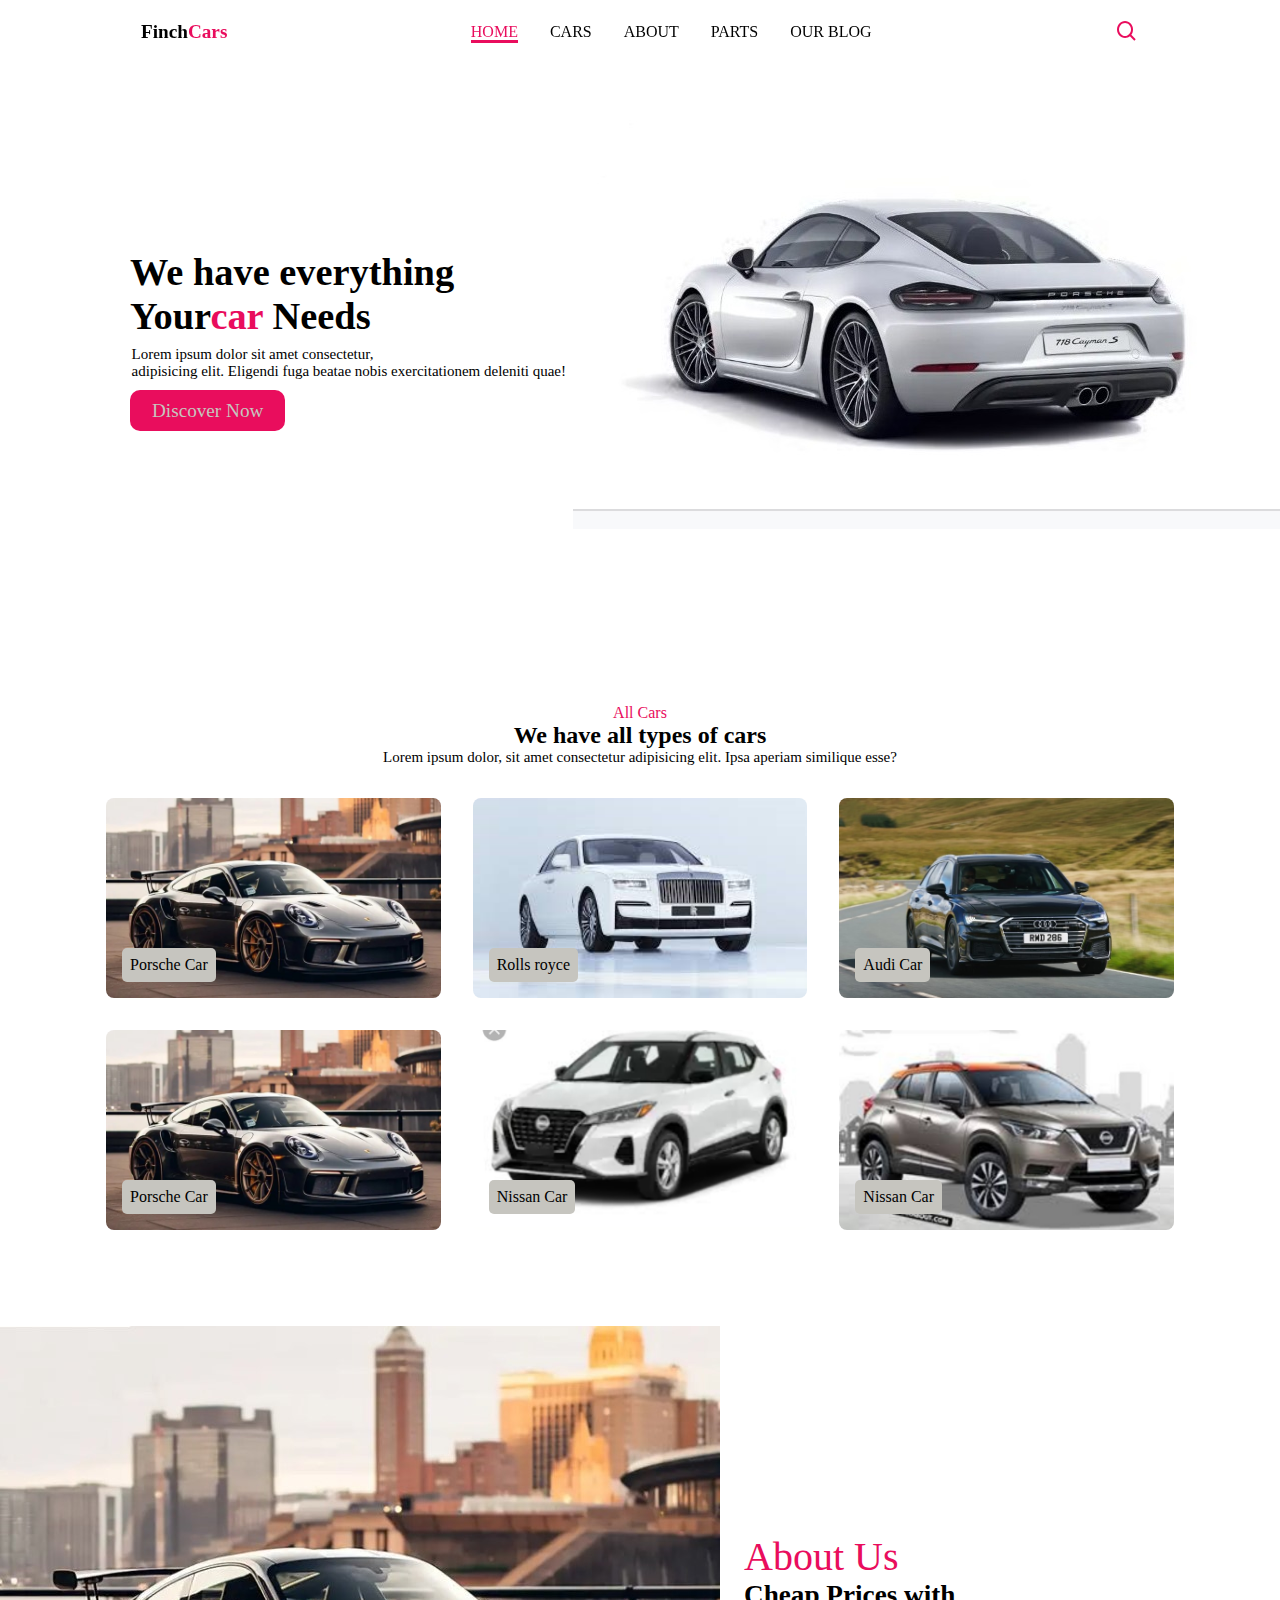
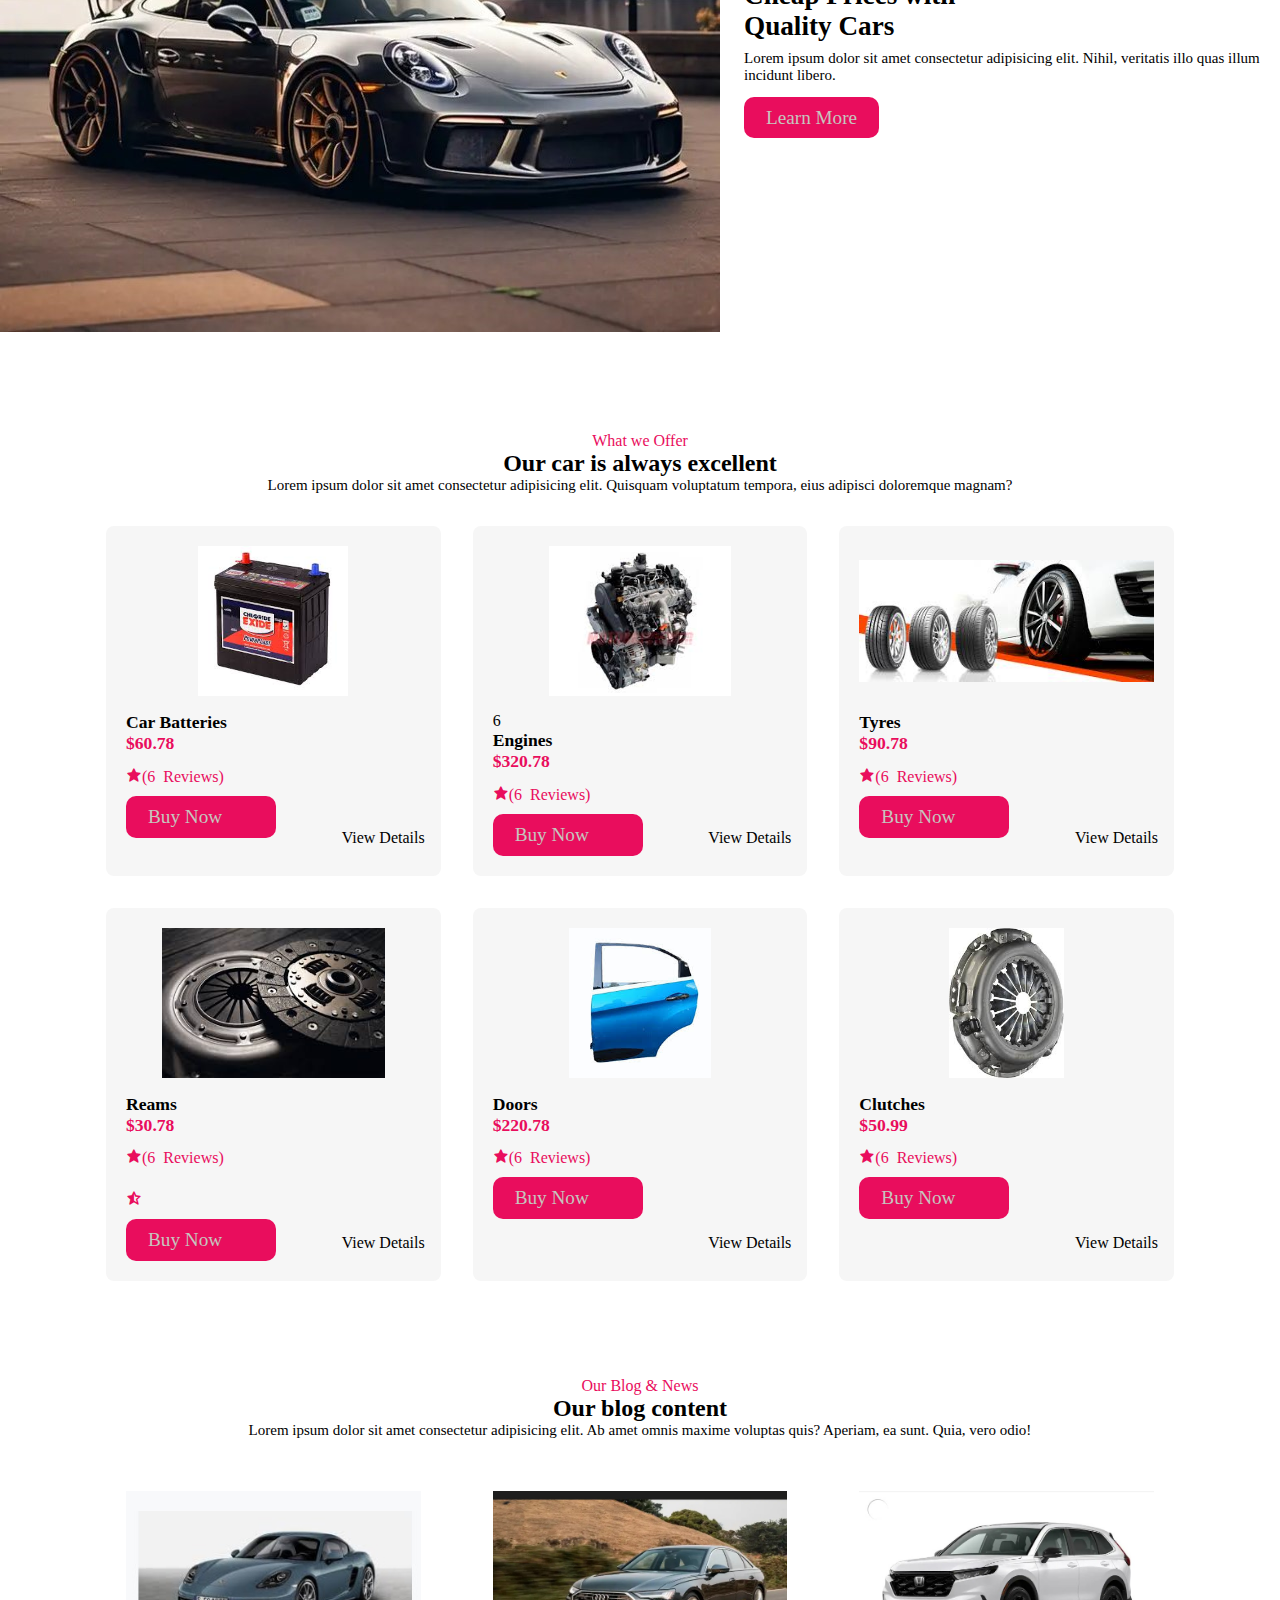
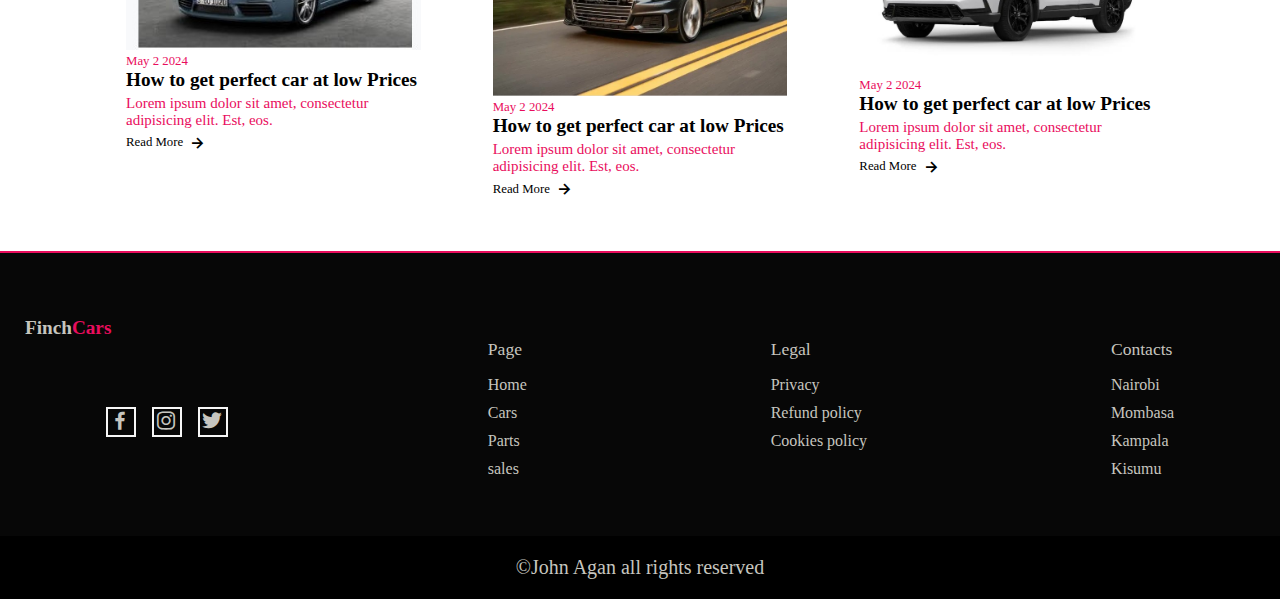
<file: agan jones/projects/car dealer website/car.html>
<!DOCTYPE html>
<html lang="en">
<head>
    <meta charset="UTF-8">
    <meta name="viewport" content="width=device-width, initial-scale=1.0">
    <title>Car Website</title>
    <!--link to css-->
    <link rel="stylesheet" href="car.css">

    <!---box icons-->
    <link href='https://unpkg.com/boxicons@2.1.4/css/boxicons.min.css' rel='stylesheet'>
</head>
<body>
 <!---Navbar-->   
  <header>
    <!--nav-container-->
    <div class="nav  container"> 
        <!--menu Icon-->
        <i class='bx bx-menu' id="menu-icon">1</i>
        <!--logo-->
        <a href="#" class="logo">Finch<span>Cars</span></a>
        <!--NavList-->
        <ul class="navbar">
            <li><a href="#home" class="active">Home</a></li>
            <li><a href="#cars">Cars</a></li>
            <li><a href="#about">About</a></li>

            <li><a href="#parts">Parts</a></li>
            <li><a href="#blog">Our Blog</a></li>
        </ul>
        <!--search icon-->
        <i class='bx bx-search' id="search-icon"></i>
        <!--serach-box-->
        <div class="search-box container">
            <input type="search" name="" id="" placeholder="search here...">
        </div>
    </div>
  </header>
<!--home section design-->
<section class="home" id="home">
    <div class="home-text">
        <h1>We have everything <br>Your<span>car </span> Needs</h1>
        <p>Lorem ipsum dolor sit amet consectetur,<br> adipisicing elit. Eligendi fuga beatae nobis exercitationem deleniti quae!</p>
    <!--home-button--> 
    <a href="#" class="btn">Discover Now</a>
    </div>
</section>
<!--Car section-->
<section class="cars" id="cars">
    <div class="heading">
        <span>All Cars </span>
<h2>We have all types of cars</h2>
<p>Lorem ipsum dolor, sit amet consectetur adipisicing elit. Ipsa aperiam similique esse?</p>
    </div>
    <!--cars container-->
    <div class="cars-container container">
        <!--box 1-->
        <div class="box">
            <img src="images/porsche.jpg" alt="">
            <h2>Porsche Car</h2>
        </div>
        <!--box 2-->
        <div class="box">
            <img src="images draft/rollsroyce.jpeg" alt="">
            <h2>Rolls royce</h2>
        </div>
        <!--box 3-->
        <div class="box">
            <img src="images/audi2.jpg" alt="">
            <h2>Audi Car</h2>
        </div>
        <!--box 4-->
        <div class="box">
            <img src="images/porsche.jpg" alt="">
            <h2>Porsche Car</h2>
        </div>
        <!--box 5-->
        <div class="box">
            <img src="images/nissan.jpg" alt="">
            <h2>Nissan Car</h2>
        </div>
        <!--box 6-->
        <div class="box">
            <img src="images/nissan2.jpg" alt="">
            <h2>Nissan Car</h2>
        </div>
    </div>
</section>
<!--About section-->
<section class="about containter" id="about">
    <div class="about-image">
        <img src="images/porsche.jpg" alt="">
    </div>
   
    <div class="about-text">
        <span>About Us</span>
        <h2>Cheap Prices with <br>Quality Cars</h2>
        <p>Lorem ipsum dolor sit amet consectetur adipisicing elit. Nihil, veritatis illo quas illum incidunt libero.</p>
        <!--about button-->
        <a href="#" class="btn">Learn More</a>

    </div>
</section>
<!--parts section-->
<section class="parts" id="parts">
    <div class="heading">
        <span>What we Offer</span>
        <h2>Our car is always excellent</h2> 
        <p>Lorem ipsum dolor sit amet consectetur adipisicing elit. Quisquam voluptatum tempora, eius adipisci doloremque magnam?</p>
    </div>
    <!--parts container-->
<div class="parts-conatainer container">
    <!--box 1-->
    <div class="box">
        <img src="parts/car battery.jpg" alt="">
        <h3>Car Batteries</h3>
        <span>$60.78</span>
        <i class='bx bxs-star'>(6 Reviews)</i>
        <a href="#" class="btn">Buy Now</a>
        <a href="#" class="details">View Details</a>
    </div>
    <!--box 2-->
    <div class="box">
        <img src="parts/engine.jpg" alt="">
        6<h3>Engines</h3>
        <span>$320.78</span>
        <i class='bx bxs-star'>(6 Reviews)</i>
        <a href="#" class="btn">Buy Now</a>
        <a href="#" class="details">View Details</a>
    </div>
    <!--box 3-->
    <div class="box">
        <img src="parts/car tyres.jpg" alt="">
        <h3>Tyres</h3>
        <span>$90.78</span>
        <i class='bx bxs-star'>(6 Reviews)</i>
        <a href="#" class="btn">Buy Now</a>
        <a href="#" class="details">View Details</a>
    </div>
    <!--box 4-->
    <div class="box">
        <img src="parts/download-4.jpg" alt="">
        <h3>Reams</h3>
        <span>$30.78</span>
        <i class='bx bxs-star'>(6 Reviews)</i>
        <i class='bx bxs-star-half'></i>
        <a href="#" class="btn">Buy Now</a>
        <a href="#" class="details">View Details</a>
    </div>
    <!--box 5-->
    <div class="box">
        <img src="parts/car door.jpg" alt="">
        <h3>Doors</h3>
        <span>$220.78</span>
        <i class='bx bxs-star'>(6 Reviews)</i>
        <a href="#" class="btn">Buy Now</a>
        <a href="#" class="details">View Details</a>
    </div>
    <!--box 6-->
    <div class="box">
        <img src="parts/clutch.jpg" alt="">
        <h3>Clutches</h3>
        <span>$50.99</span>
        <i class='bx bxs-star'>(6 Reviews)</i>
        <a href="#" class="btn">Buy Now</a>
        <a href="#" class="details">View Details</a>
    </div>
</div>
</section>

<!--blog section-->
<section class="blog" id="blog">
    <div class="heading">
        <span>Our Blog & News</span>
        <h2>Our blog content</h2>
        <p>Lorem ipsum dolor sit amet consectetur adipisicing elit. Ab amet omnis maxime voluptas quis? Aperiam, ea sunt. Quia, vero odio!</p>
    </div>
    <!--blog container-->
    <div class="blog-container container">
        <!--box 1-->
<div class="box">
    <img src="images/porsche2.jpg" alt="">
    <span>May 2 2024</span>
    <h3>How to get perfect car at low Prices</h3>
    <p>Lorem ipsum dolor sit amet, consectetur adipisicing elit. Est, eos.</p>
    <a href="#" class="blog-btn">Read More<i class='bx bx-right-arrow-alt'></i></a>
</div>
<!--box 2-->
<div class="box">
    <img src="images/audi.jpg" alt="">
    <span>May 2 2024</span>
    <h3>How to get perfect car at low Prices</h3>
    <p>Lorem ipsum dolor sit amet, consectetur adipisicing elit. Est, eos.</p>
    <a href="#" class="blog-btn">Read More<i class='bx bx-right-arrow-alt'></i></a>
</div>
<!--box 3-->
<div class="box">
    <img src="images/parts/part1.jpg" alt="">
    <span>May 2 2024</span>
    <h3>How to get perfect car at low Prices</h3>
    <p>Lorem ipsum dolor sit amet, consectetur adipisicing elit. Est, eos.</p>
    <a href="#" class="blog-btn">Read More<i class='bx bx-right-arrow-alt'></i></a>
</div>
    </div>
</section>
<!--footer section-->
<section class="footer">
    <div class="foooter-logo">
        <a href="#" class="logo">Finch<span>Cars</span></a></div>
<div class="footer-container container">

<div class="social ">
<a href="#"><i class='bx bxl-facebook'></i></a>
<a href="#"><i class='bx bxl-instagram'></i></a>
<a href="#"><i class='bx bxl-twitter'></i></a>
</div>
        <div class="page footer-box">
            <h3>Page</h3>
    <a href="#">Home</a>
    <a href="#">Cars</a>
    <a href="#">Parts</a>
    <a href="#">sales</a>
        </div>
        <div class="legal footer-box">
            <h3>Legal</h3>
    <a href="#">Privacy </a>
    <a href="#">Refund policy</a>
    <a href="#">Cookies policy</a>
        </div>
        <div class="contacts footer-box">
            <h3>Contacts</h3>
    <p>Nairobi</p>
    <p>Mombasa</p>
    <p>Kampala</p>
    <p>Kisumu</p>
        </div>
</div>

    </section>
<div class="coyright">
    <p>&#169;John Agan all rights reserved</p>
</div>
<!--link js-->
<script src="car.js"></script>
</body>
</html>
</file>
<file: agan jones/projects/car dealer website/car.css>
/*google fonts*/

*{
    margin: 0;
    padding: 0;
    scroll-padding-top: 1rem;
    scroll-behavior: smooth;
    list-style: none;
    text-decoration: none;
    box-sizing: border-box;
}
/*variables*/
:root{
    --main-color:#e90d5d;
    --text-color:#000;
     --bg-color:#c6c5bf;
}


/* custom scroll bar*/
html::-webkit-scrollbar{
    width: .5rem;
    background:transparent;
}
html::-webkit-scrollbar-thumb{
    border-radius: 5rem;
    background:var(--text-color);
}
section{
    padding: 4rem 0 2rem;
}
img{
    width:100%;

}
body{
    color: var(--text-color);
}
.container{ 
    max-width: 1068px;
    margin-left: auto;
    margin-right: auto;
}
header{
display: block;
width: 100%;
position: fixed;
top: 0;
left: 0;
z-index: 100;
}
header .shadow{
   background: var(--bg-color);
    box-shadow: 4px 4px 20px rgb(15 54 55 /20%);
    transition: .5s ease ;
    
}
header .shadow #search-icon{
    color: var(--text-color);

}
.nav{
    display: flex;
    align-items: center;
    justify-content: space-between;
    padding: 20px 35px;

}
#menu-icon{
    font-size: 24px;
    cursor: pointer;
    color: var(--text-color);
    display:none;
}
.logo{
    font-size: 1.2rem;
    font-weight: 700;
    color: var(--text-color);
}
.logo span{
    color: var(--main-color);

}
.navbar{
    display: flex;
    column-gap: 2rem;
}
.navbar a{
    color:var(--text-color);
    font-size: 1rem;
    text-transform: uppercase;
    font-weight:500 ;
}
.navbar a:hover,
.navbar .active{
    color: var(--main-color);
    border-bottom: 3px solid var(--main-color);
}
#search-icon{
    font-size: 24px;
    cursor: pointer;
    color: var(--main-color);
}
.search-box{
    position: absolute;
    top: 110%;
    right: 0;
    left: 0;
    background: var(--bg-color);
    box-shadow: 4px 4px 20px rgb(15 54 55 /10%);
    border: 1px solid var(--main-color);
    border-radius: 0.5rem;
    clip-path: circle( 0% at 100% 0%);

}
.search-box .active{
    clip-path: circle( 144% at 100% 0%);
    transition: 0.4s;
}
.search-box input{
    width: 100%;
    padding: 20px;
    border: none;
    outline: none;
    background: transparent;
    font-size: 1rem;
}  
.home{
    max-width: 1300px;
    margin: auto;
    width: 100%;
    min-height: 640px;
    display: flex;
    align-items: center;
    background: url(images/back.jpg);
    background-repeat: no-repeat;
    background-position:center right;
}
.home-text{
    padding-left: 130px;
}
.home-text h1{
    font-size: 2.4rem;
}
.home-text span{
    color: var(--main-color);
}
.home-text p{
font-size: 0.938rem;
font-weight: 300;
margin: 0.5rem 0.1rem 1.2rem;
}
.btn{
    font-size: 1.2rem;
    padding: 10px 22px;
    background: var(--main-color);
    color: var(--bg-color);
    font-weight: 500;
    border-radius: 10px;
}
.btn:hover{
color: var(--main-color);
background-color: var(--bg-color);
border: 1px solid var(--main-color);

}
.heading{
    text-align: center;
}
.heading span{
    font-weight: 500;
    color: var(--main-color);
}
.heading p{
    font-size: 0.938rem;
}
.cars-container{
    display: flex;
    flex-wrap: wrap;
    gap: 2rem;
    margin-top: 2rem;
}
.cars-container .box{
    flex: 1 1 17rem;
    position: relative;
    height: 200px;
    border-radius: 0.5rem;
    overflow: hidden;
}
.cars-container img{
width: 100%;
height: 100%;
object-fit: cover;
overflow: hidden;
}
.cars-container img:hover{
    transform: scale(1.1);
    transition: .5s;

}
.cars-container .box h2{
    position: absolute;
    bottom: 1rem;
    left: 1rem;
    font-weight: 400;
    font-size: 1rem;
    background: var(--bg-color);
    padding: 8px;
    border-radius: 5px;
}
.cars-container .box:hover h2{
    background: var(--main-color);
    color: var(--bg-color);
}
.about{
    display: flex;
    flex-wrap: wrap;
    align-items: center;
    gap: 1.5rem;
}
.about-img{
    flex:1 1 21rem;
}
.about-text{
    flex: 1 1 21rem;
}
.about-text span{
    font-size: 40px;
    margin-right: 50px;
    font-weight: 500;
    color: var(--main-color);
}
.about-text h2{
    font-size: 1.7rem;
}
.about-text p{
    font-size: 0.938rem;
    margin: 0.5rem 0 1.4rem;
}
.parts-conatainer{
    display: flex;
    flex-wrap: wrap;
    gap: 2rem;
    margin-top: 2rem;
}
.parts-conatainer .box{
    flex: 1 1 17rem;
    position: relative;
    padding: 20px;
    display: flex;
    flex-direction: column;
    background: #f6f6f6;
    border-radius: 0.5rem;
}
.parts-conatainer .box img{
    width: 100%;
    height: 150px;
    object-fit: contain;
    object-position: center;
    margin-bottom: 1rem;
}
.parts-conatainer .box h3{
    font-size: 1.1rem;
    font-weight: 600;
}
.parts-conatainer .box span{
    font-size: 1.1rem;
    font-weight: 600;
    color: var(--main-color);
}
.parts-conatainer .box .bx {
    color:var(--main-color);
    margin: 0.8rem 0;
}
.parts-conatainer .box .btn{
    max-width: 150px;
}
.parts-conatainer .box .details{
display: flex;
align-items: center;
position: absolute;
bottom: 1.8rem;
right: 1rem;
font-size: 1rem;
color: var(--text-color);
}
.parts-conatainer .box .details:hover{
color:var(--main-color);
text-decoration: overline;
}
.blog-container{
    display: flex;
    flex-wrap:wrap;
    gap: 2rem;
    margin-top: 2rem;

}
.blog-container .box{
    flex: 1 1 13rem;
    padding: 20px;
}
.blog-container .box:hover{
    background: #f6f6f6;
}
.blog-container .box{  
    font-size: 0.8rem;
    color: var(--main-color);
}
.blog-container h3{
    font-size: 1.2rem;
    color:var(--text-color)
}
.blog-container .box p{
    font-size: 0.938rem;
    margin: 4px 0;
}
.blog-container .box .blog-btn{
    display: flex;
    align-items: center;
    column-gap: 4px;
    color: var(--text-color);
}
.blog-container .box .blog-btn .bx{
    column-gap: 4px;
    font-size: 20px;
}
.blog-container .box .blog-btn:hover{
color: var(--main-color);
column-gap: 0.7rem;
transition: 0.4s;
}
.footer{
    background-color:#070707;
    color: #f6f6f6;
    border-top: 2px solid var(--main-color);
    
}
.foooter-logo .logo{
    margin-left: 25px;
    color:#c6c5bf;
}
.footer-container{
   display: flex;
    justify-content: space-between;
    gap: 1rem;
    flex-wrap:nowrap;
}

.footer-container .footer-box {
    color:var(--bg-color);
    margin-bottom: 1rem;
}
.social{
    display: flex;
    align-items: center;
    
}
.social a{
    font-size: 24px;
    color: var(--bg-color);
    margin-right:1rem;
    border: 2px solid #f6f6f6;
    height: 30px;
    width: 30px;
   
}
.social a:hover{
    color: var(--main-color);
}
.footer-box h3{
    font-size: 1.1rem;
    font-weight: 400;
    margin-bottom: 1rem;
}
.footer-box{
    display: flex;
    flex-direction:column;
}
    .footer-box a,
    .footer-box p{
color: #c6c5bf;
margin-bottom: 10px;
    }
    .footer-box a:hover{
        color: var(--bg-color);
    }
.coyright{
    padding: 20px;
    text-align: center;
    color: var(--bg-color);
    background-color:var(--text-color);
    font-size: 20px;
}
/* responsive across devices*/
@media (max-width:1080px) {
    .container{
       margin-left: 1rem; 
       margin-right: 1rem;
    }
}
@media (max-width:991px){
    .nav{
        padding: 15px 20px;

    }
    section{
        padding: 3rem 0 1rem;
    }
    .home-text{
        padding-left: 2rem;
    }
    .home-text h1{
        font-size: 2.1rem;
    }
}
@media (max-width:920px){
    #search-icon{
        color: var(--text-color);
    }
}
@media (max-width:768px){
    .search-box input{
padding: 15px;
    }
    .nav{
        padding: 10px 0;
    }
    #menu-icon{
        display: initial;
    }
    .navbar{
        position: absolute;
        top: 100%;
        right: 0;
        left: 0;
        display: flex;
        flex-direction: column;
        row-gap: 0.5rem;
        text-align: center;
        box-shadow: 4px 4px 20px rgb(15 54 55 /20%);
        background-color: var(--bg-color);
        clip-path: circle(0% at 0% 0%);
        transition: 0.6s;

    }
    .navbar a{
        display: block;
        padding: 15px;
    }
    .navbar a:hover,
    .navbar .active{
        border-bottom: none;
        background-color: var(--main-color);
        color: var(--bg-color);

    }
    .navbar .active{
        clip-path: circle(144% at 0% 0%);
    }
    .blog-container .box{
        padding: 4px;
    }
    }
@media (max-width:727px) {
    .heading span{
        font-size: 0.9rem;
    }
    .heading h2{
        font-size: 1.4rem;
    }
    .about{
        flex-direction: column-reverse;
    }
    .about-text{
        text-align: center;
    }
    .about-text h2{
        font-size: 1.4rem;
    }
}
@media (max-width:607px) {
    .footer-container{
        display: grid;
        grid-template-columns: 1fr 1fr;
    }
}
@media(max-width:360px){
    .search-box input{
        padding: 11px;
    }
    .home{
        min-height: 500px;
    }
    .home-text h1{
        font-size: 2rem;

    }
    .home-text p br{
        
    }
}
</file>
